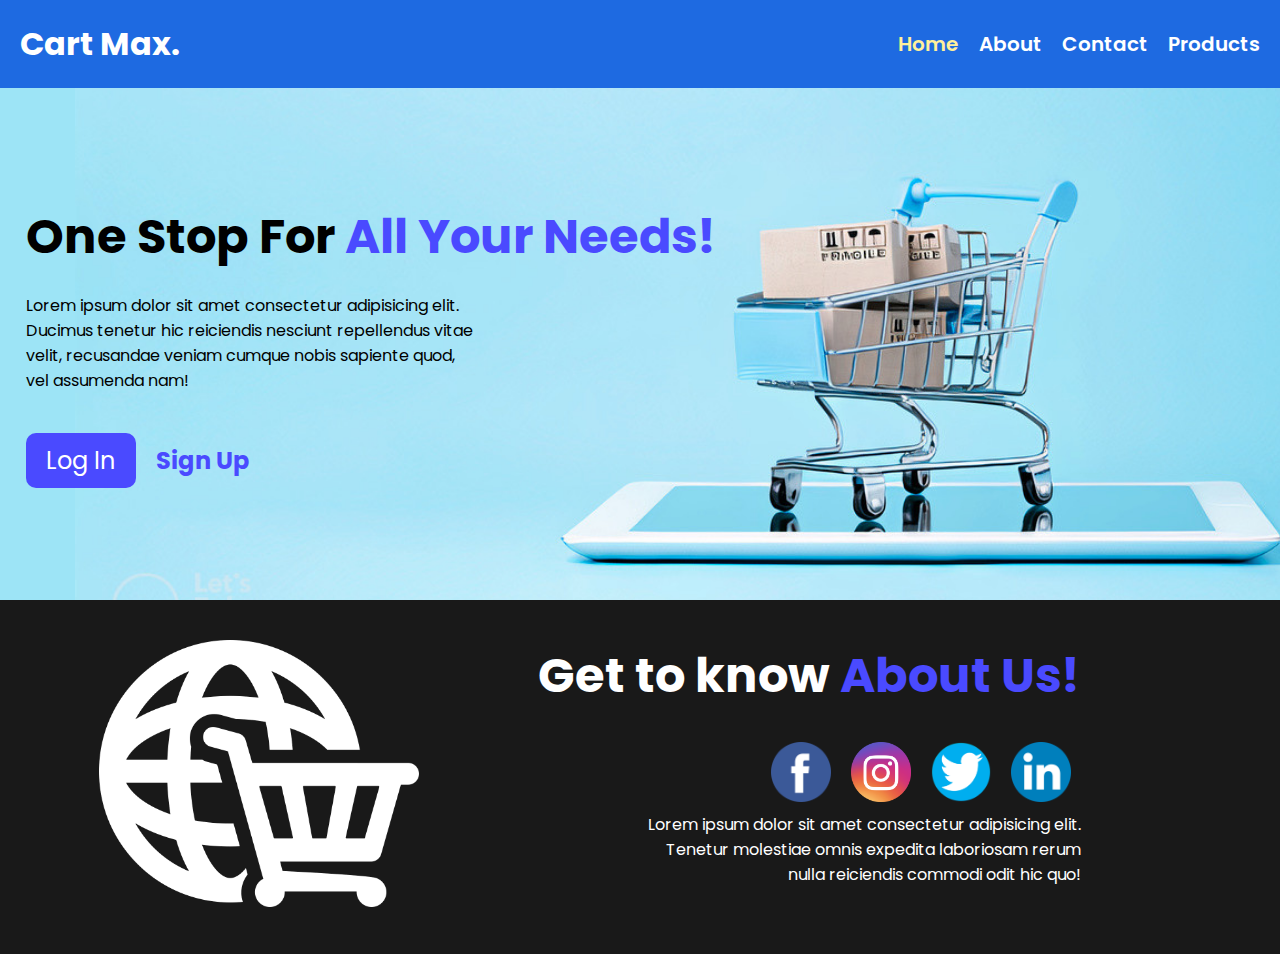
<file: index.html>
<!DOCTYPE html>
<html lang="en">
<head>
    <meta charset="UTF-8">
    <meta http-equiv="X-UA-Compatible" content="IE=edge">
    <meta name="viewport" content="width=device-width, initial-scale=1.0">
    <link rel="stylesheet" href="style.css">
    <title>Cart Max!</title>
</head>
<body>
<div class="top">
        <div class="logo">
            Cart Max.
        </div>
        <div class="elements">
            <a href="/pages/about.html" style="color:rgb(255, 240, 155)">
                Home
            </a>
        </div>
        <div class="elements">
            <a href="/pages/about.html">
                About
            </a>
        </div>
        <div class="elements">
            <a href="/pages/contact.html">
                Contact
            </a>
        </div>
        <div class="elements" >
            <a href="/pages/Products.html">
                Products
            </a>
        </div>
</div>
    
<section class="main">
    <div>
        <div style="font-weight: bolder; font-size: 48px;">
            One Stop For <span style="color: rgb(74, 74, 255);">All Your Needs!</span>
        </div>   

        <div style="margin-top: 20px;">
            Lorem ipsum dolor sit amet consectetur adipisicing elit. <br> Ducimus tenetur hic reiciendis nesciunt repellendus vitae <br> velit, recusandae veniam cumque nobis sapiente quod, <br>vel assumenda nam!
        </div>

        <section class="btns">
            <div class="btn1 btn">
                Log In
            </div>
    
            <div class="btn2 btn">
                Sign Up
            </div>
    
        </section>

    </div>
    <div class="image">
    </div>

</section>

<section class="newsletter">

        <div class="graphic">
            <img src="pages/graphic.png" width="320px" height="auto" style="filter:invert();">
        </div>

        <div class="total">
            <div style="font-weight: bolder; font-size: 48px;">
                Get to know <span style="color: rgb(74, 74, 255);">About Us!</span>
            </div>   
    
            <div class="socials" style="margin-top: 20px; display: flex; justify-content: flex-end;">
                
                <img src="/pages/logos/fb.png" width="60px" class="elms">
                <img src="/pages/logos/insta.png" width="60px" class="elms">
                <img src="/pages/logos/tw.png" width="60px" class="elms">
                <img src="/pages/logos/ln.png" width="60px" class="elms">

            </div>
    
            <section>
                Lorem ipsum dolor sit amet consectetur adipisicing elit. <br> Tenetur molestiae omnis expedita laboriosam rerum <br> nulla reiciendis commodi odit hic quo!
            </section>
    
        </div>
    

</section>


</body>
</html>
</file>
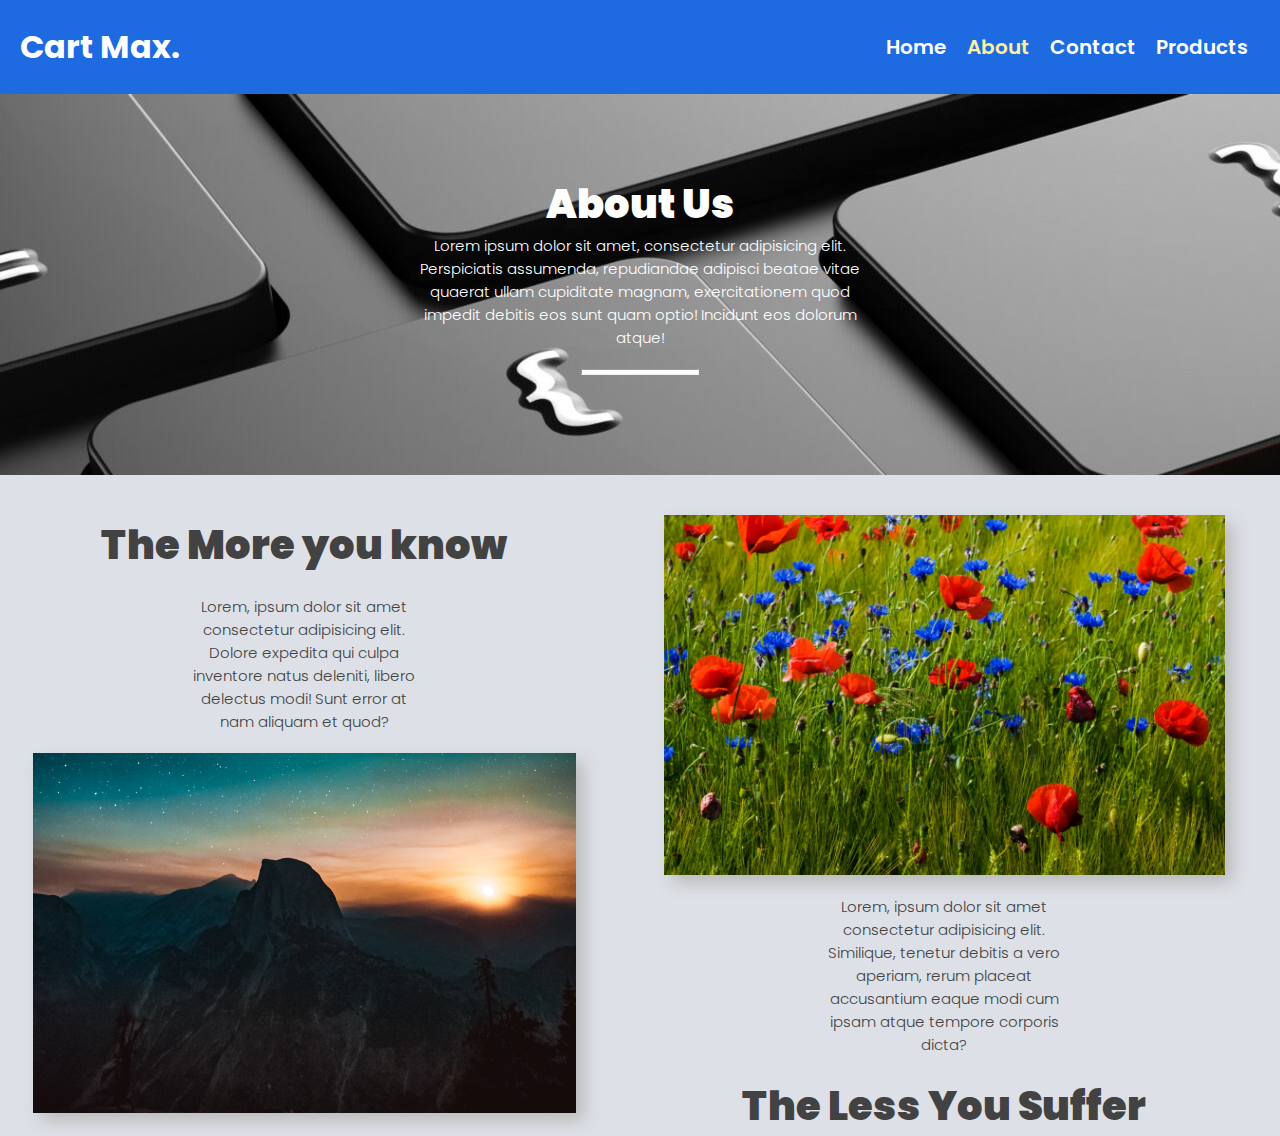
<file: pages/about.html>
<!DOCTYPE html>
<html lang="en">
<head>
    <meta charset="UTF-8">
    <meta http-equiv="X-UA-Compatible" content="IE=edge">
    <meta name="viewport" content="width=device-width, initial-scale=1.0">
    <link rel="stylesheet" href="../style.css">
    <title>About Us</title>
</head>
<body>
<div class="top">
        <div class="logo">
            Cart Max.
        </div>
    <div class="navbar">
        <div class="elements">
            <a href="../index.html">
                Home
            </a>
        </div>
        <div class="elements">
            <a href="/pages/about.html" style="color:rgb(255, 240, 155)">
                About
            </a>
        </div>
        <div class="elements">
            <a href="/pages/contact.html">
                Contact
            </a>
        </div>
        <div class="elements" >
            <a href="/pages/Products.html">
                Products
            </a>
        </div>
    </div>
</div>

<section class="abt">
    <div class="abtHeading">
        About Us
    </div>

    <div class="abtSub">
        Lorem ipsum dolor sit amet, consectetur adipisicing elit. Perspiciatis assumenda, repudiandae adipisci beatae vitae quaerat ullam cupiditate magnam, exercitationem quod impedit debitis eos sunt quam optio! Incidunt eos dolorum atque!
    </div>

    <hr class="abtLine">

    <section>

    </section>

</section>

<section class="abtDetails">

    <div>
        <div class="abtHeading2">The More you know</div>
        <div class="abtSub2">Lorem, ipsum dolor sit amet consectetur adipisicing elit. Dolore expedita qui culpa inventore natus deleniti, libero delectus modi! Sunt error at nam aliquam et quod?</div>
        <div class="abtImage2a">

        </div>
    </div>

    <div>
        <div class="abtImage2b">

        </div>
        <div class="abtSub2">Lorem, ipsum dolor sit amet consectetur adipisicing elit. Similique, tenetur debitis a vero aperiam, rerum placeat accusantium eaque modi cum ipsam atque tempore corporis dicta?</div>
        <div class="abtHeading2">The Less You Suffer</div>
    </div>

</section>


</div>
</body>
</html>
</file>
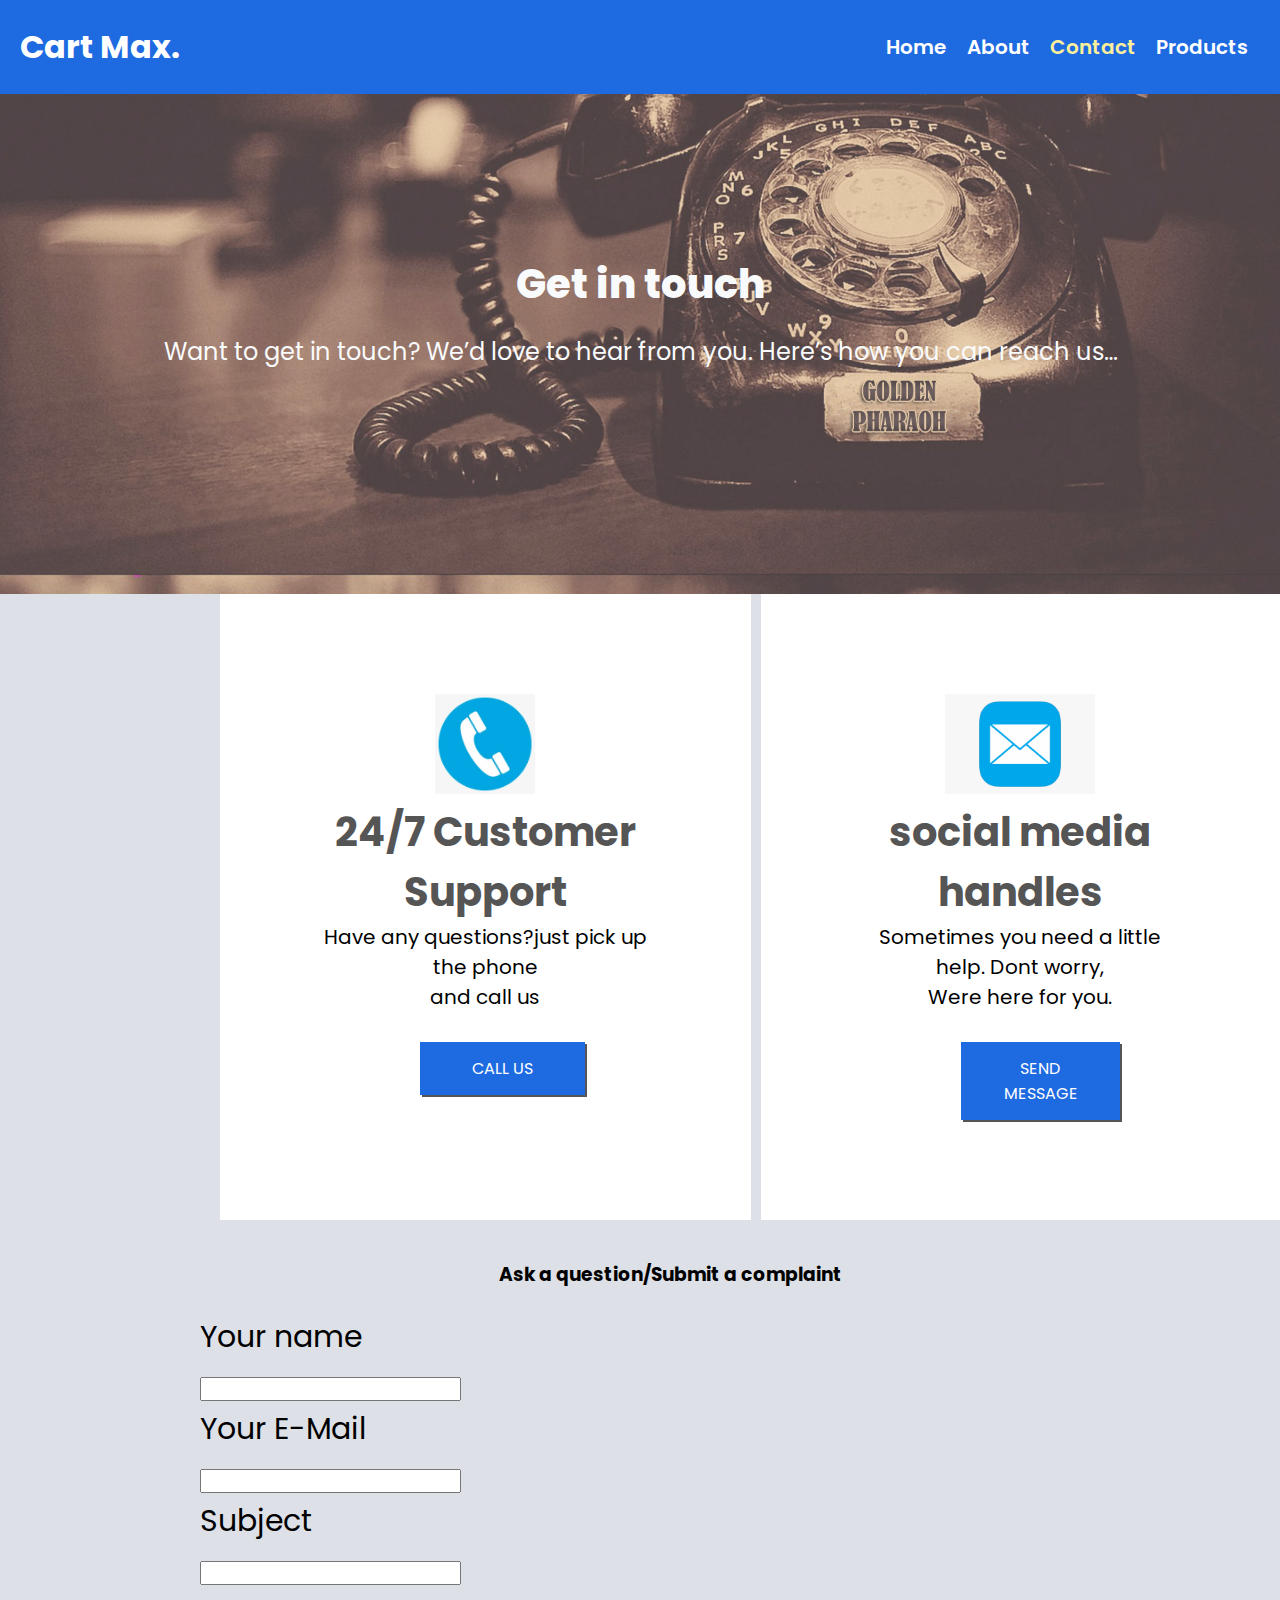
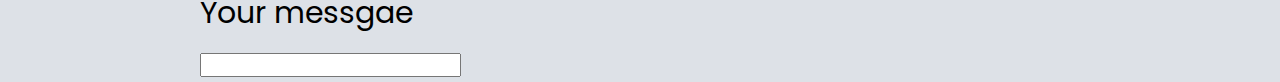
<file: pages/contact.html>
<!DOCTYPE html>
<html lang="en">
<head>
    <meta charset="UTF-8">
    <meta http-equiv="X-UA-Compatible" content="IE=edge">
    <meta name="viewport" content="width=device-width, initial-scale=1.0">
    <link rel="stylesheet" href="../style.css">
    <title>Contact Us</title>
</head>
<body>

<style>
.contact-img{
   height: 500px;
    background-image:url(/pages/contactuspage.jpeg);
    opacity: 85%;
    background-size: cover;
    background-position-y: -320px;
    }
    .text-img{
        color: white;
        font-size:40px;
        text-align: center;
        padding-top: 160px;
        font-weight: 800;
        }
        .sub-quote{
            font-size: 24px;
            margin-top: 20px;
            font-weight: 400;

        }

        .box-one{    
        font-size: 20px;
        padding: 100px  100PX 100PX 100PX; 
        margin-right: 10px;
        margin-left: 220px;
        text-align: center;
        background-color: white 
        } 
        
        .box-two{
        background-color: white;
        padding: 100px  100PX 100PX 100PX; 
        font-size: 20px;
        text-align: center;
            }

        .con-button{
        align-items: center;
        background-color:#1E6AE1 ;
        margin-left: 100px;
        color: white;
        display: block;
        width: 50%;
        border:none;
        padding: 14px 28px;
        font-size: 16px;
        box-shadow:2px 2px #555;
        cursor: pointer;
        text-align: center
         }

        .flex-class{
            display: flex;
        }

        .header{
                color:#555;
        }

        .form-initial{
        margin-top: 40px;
        margin-left: 60px;
        text-align: center;
       }
       .form-contents{
       padding-left: 200px;
       font-size: 30px;
       }

</style>
    

    <div class="top">
        <div class="logo">
            Cart Max.
        </div>
    <div class="navbar">
        <div class="elements">
            <a href="../index.html">
                Home
            </a>
        </div>
        <div class="elements">
            <a href="/pages/about.html">
                About
            </a>
        </div>
        <div class="elements">
            <a href="/pages/contact.html"  style="color:rgb(255, 240, 155)">
                Contact
            </a>
        </div>
        <div class="elements" >
            <a href="/pages/Products.html">
                Products
            </a>
        </div>
    </div>
</div>
    
<div class="contact-img">
    
    <div class="text-img">
         Get in touch
         <div class="sub-quote">
            Want to get in touch? We’d love to hear from you. Here’s how you can reach us…
        </div>
    </div>
</div>

<section class="flex-class">
    <section class="box-one">
        <img src="../pages/phone.png" width="100px" height="100px" > 
    <h1 class="header">24/7 Customer Support</h1>
    Have any questions?just pick up the phone <br>and call us <br>
    <br>
    <button class="con-button">
        CALL US
    </button>
</section>

    <div class="box-two">
        <img src="../pages/letter.png" width="150px" height="100px">
       <h1 class="header">social media handles</h1>
        Sometimes you need a little help. Dont worry, <br> Were here for you. <br>
    <br>
       <button class="con-button">
        SEND MESSAGE
       </button>
    </div>
  
</section>

<div class="form-initial">
<h3>Ask a question/Submit a complaint</h3> <br>
    </div>

    <div class="form-contents">
       Your name <br>
       <input type="text">
    </div>

    <div class="form-contents">
        Your E-Mail <br>
        <input type="text">
    </div>

    <div class="form-contents">
        Subject <br>
        <input type="text">
    </div>

    <div class="form-contents">
        Your messgae <br>
        <input type="text">
    </div>
</body>
</html>
</file>
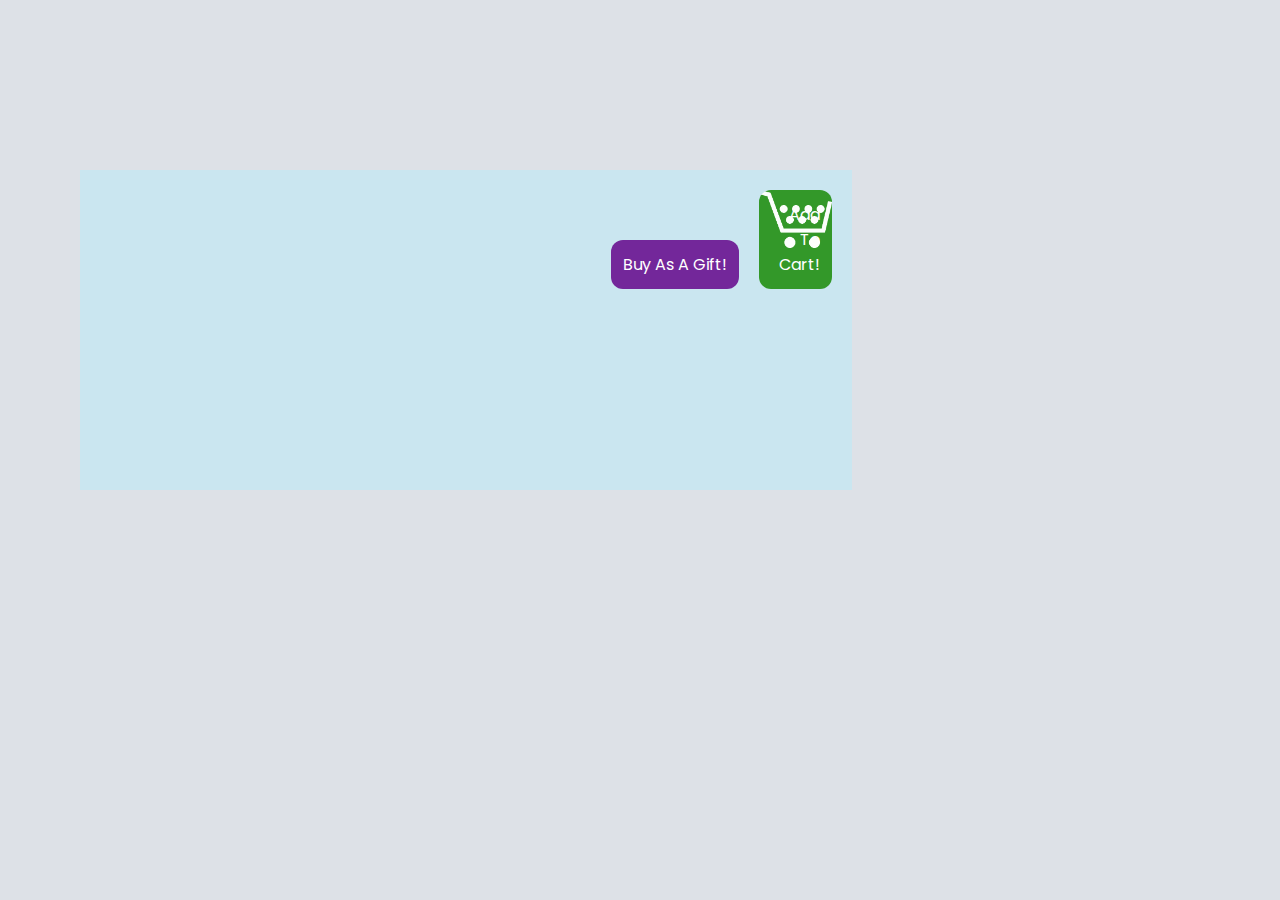
<file: pages/item.html>
<!DOCTYPE html>
<html lang="en">
<head>
    <meta charset="UTF-8">
    <meta http-equiv="X-UA-Compatible" content="IE=edge">
    <meta name="viewport" content="width=device-width, initial-scale=1.0">
    <title>Cart Max.</title>
    <link rel="stylesheet" href="../style.css">
</head>
<body>
    
    <div class="iCover">
    </div>
    
    <section class="iData">

    <nav class="iHolder">

        <div class="iImage">

        </div>
        
        <div class="iCluster">
            <div class="iText">
                
            </div>
            <div class="iDesc">

            </div>
            <div class="iRating">

            </div>
            <div class="iPrice">

            </div>
            <div style="display:flex;">
                <div class="iGift">
                    Buy As A Gift!
                </div>
                <div class="iCart">
                    Add To Cart!
                </div>
            </div>
        </div>

    </nav>

    </section>

    <script>

        let item = document.querySelector('.item');        
        console.log(JSON.parse(localStorage.getItem("ITEM")))

        let data = JSON.parse(localStorage.getItem("ITEM"))

        document.querySelector('.iCover').style.backgroundImage = `url('${data.thumbnail}')`
        document.querySelector('.iImage').style.backgroundImage = `url('${data.images[2]}')`
        document.querySelector('.iText').innerHTML = data.title
        document.querySelector('.iDesc').innerHTML = data.description
        document.querySelector('.iRating').innerHTML = (
              data.rating >= 4.7 ? '⭐⭐⭐⭐⭐' : 
              data.rating >= 4.5 ? '⭐⭐⭐⭐' : 
              data.rating >= 4.3 ? '⭐⭐⭐' :
              data.rating >= 4.2 ? '⭐⭐' : 
              data.rating >= 4.1 ? '⭐' : '❌'
            )
        document.querySelector('.iPrice').innerHTML = data.price + ' USD/-'

    </script>

</body>
</html>
</file>
<file: style.css>
@import url('https://fonts.googleapis.com/css2?family=Poppins:ital,wght@0,100;0,200;0,300;0,400;0,500;0,600;0,700;0,800;0,900;1,100;1,200;1,300;1,400;1,500;1,600;1,700;1,800;1,900&display=swap');

* { 
    font-family: Poppins;
    padding: 0;
    margin: 0;
}

body{
    background-color: #F7F7F7;
}

.logo{
    color: white;
    flex: 1;
    font-size: 32px;
    font-weight: bolder;
}
 
.navbar{
    display: flex;
    padding: 12px;
    align-items: center;
}

.elements{
    font-size: 20px;
    padding-left: 20px;
    color: white;
}

.top{
    display: flex;
    justify-content: center;
    align-items: center;
    background-color:#1E6AE1;
    padding: 20px;
}

a{
    text-decoration: none;
    color: white;
    font-weight: 600;
}

.search {

    display: flex;
    align-items: center;
    border: 1px solid rgb(195, 195, 195);
    background-color:white;
    border-radius: 24px;
    padding-left: 6px;

}

.search input, .search input:focus {

    border: 0;
    resize: none;
    width: 100%;
    outline: none;
    background-color: transparent;
    color:#1E6AE1;


}

.search input::placeholder{

    color:white;

}

.icon{

    font-size: 24px;

}

.image{

    background-size: cover;
    padding: 20%;
    background-repeat: no-repeat;
    /* background-image: url("http://atlas-content-cdn.pixelsquid.com/stock-images/gold-icon-shopping-cart-4G3rGDF-600.jpg"); */

    /* background-image: url("https://www.pngitem.com/pimgs/m/33-337386_gold-shopping-cart-png-transparent-png.png"); */
}

.main{

    
    display: flex;
    align-items: center;
    justify-content: space-evenly;
    background-image: url("pages/Cart.jpg");
    background-position-y: center;
    background-position-x: 75px;
    background-color: #9DE4F6;

    background-size: cover;
    background-repeat: no-repeat;

}

::-webkit-scrollbar{

    width: 2%;

}

.newsletter{

    text-align: right;
    background-color: #191919;
    display: flex;
    padding: 40px;
    justify-content: space-around;

}

.newsletter div{

    color: white;

}

.btns {

    display: flex;

}

.newsletter .btns {
    justify-content: flex-end
}

.btn{


    margin-top: 40px ;
    font-size: 24px;
    padding-left: 20px;
    padding-right: 20px;
    padding-top: 10px;
    padding-bottom: 10px;
    border-radius: 10px;

}

.btn1{

    background-color: rgb(74, 74, 255);
    color: white;

}

.btn2{

    color: rgb(74, 74, 255);
    font-weight: bolder
}
@import url('https://fonts.googleapis.com/css?family=Montserrat&display=swap');
@font-face {
    font-family: "Calculator";
    src: url("../Calculator/pages/Fonts/Calculator.ttf");
}
body {
  background: #dde1e7;
  font-family: 'Montserrat', sans-serif;
}
.container {
    background: #3a3a3b;
  width: 320px;
  height: 550px;
  border-radius: .5em;
  box-shadow: -3px -3px 7px #ffffff73,
              2px 2px 5px rgba(94, 104, 121, 0.288);
  margin: 0 auto;
  padding: 32px 16px;
  display: flex;
  flex-direction: column;
  justify-content: space-between;
  
}
.container .result {
  width: 100%;
  height: 150px;
  background: #7ff748;
  box-shadow: inset 2px 2px 5px #babecc,
              inset -5px -5px 10px #ffffff73;
  
}
.container .result p {
  font-size: 40pt;
  font-family: "Calculator";
  overflow-y: auto;
  text-align: right;
  

}

.container .buttons {
  display: grid;
  grid-template-columns: repeat(4, 1fr);
  grid-gap: 1em;
  background: #3a3a3b;
}
.container .buttons .button, .container .buttons .num-button  {
  cursor: grab;
  text-align: center;
  background: #dde1e7;
  width: 60px;
  font-size:18px;
  height: 60px;
  display: grid;
  place-content: center;
  border-radius: 50%;
  /* box-shadow: 2px 2px 5px #babecc,
              -5px -5px 10px #ffffff73; */

}
.button:hover{
  color: #3498db;

 
}

.container .buttons .zero {
  grid-column: 1/ 3;
  background: #dde1e7;
  width: 100%;
  font-size:18px;
  border-radius: 10px;
  /* box-shadow: 2px 2px 5px #babecc,
              -5px -5px 10px #ffffff73; */
}

 
.action-btn {
  color: grey;
  font-weight: bold;
}
.calc-action-btn{
  color: #ed11d7;
  font-size: 20px;
  font-weight: bold;
}
.show{

    position: fixed;
    right:    0;
    bottom:   0;
    margin: 50px;
    cursor: pointer;
    background-color: #3498db;
    padding: 15px;
    border-radius: 80px;
    font-weight: 600;
    color: #F7F7F7;
    
}
.show:hover{
    transform:scale(1.1) ;
    transition: .3s;


}
.popup{

    padding: 20px;
    position: fixed;
    right:    0;
    bottom:   0;
    display: none;
}

.total {

    padding-right: 100px;
    

}

.elms{

    padding: 10px;

}
.calc{
    transform:scale(0.7);
    position: absolute;
    right:    0;
    bottom:   0;
}

@keyframes calcOpen {
    
    0% {

        transform: scale(0);

    }

    100% {

        transform: scale(1);        

    }

}
@keyframes calcClose {
    
    0% {

        transform: scale(1);

    }

    100% {

        transform: scale(0);        

    }

}

.calcOpenC{

    animation: calcOpen .5s;

}

.calcCloseC{

    animation: calcClose .3s;

}
.product{

    height: 300px;
    width: 200px;
    border: 1px solid;
    border-color: #dde1e7;
    padding: 10px;
    box-shadow: 5px 10px 8px #888888;
    border-radius: 20px;
    transition: .2s;
    transition-property: all;
    transition-duration: 0.2s;
    transition-timing-function: ease;
    margin: auto;
    margin-bottom: 40px;
    background-color: white;

}
.product:hover{
    transform: scale(1.1);
    transition: .2s;
    transition-property: all;
    transition-duration: 0.2s;
    transition-timing-function: ease;
}
.pmain{
    display: flex;
    margin-top: 50px;
    

}
.pside{
    margin: 80px 200px 0px 0px;
    font-weight: 800;
    /* line-height: 80px; */
    
}
.productm{
    margin: 20px;
    text-align: center;
    display: flex;
    flex-wrap: wrap;
    margin-left: 200px;
}

.abt{

    background-image: url("/pages/About.jpeg");
    padding: 80px;

}

.abtHeading{

    text-align: center;
    font-weight: 900;
    color: white;
    font-size: 40px;
}

.abtSub{

    text-align: center;
    font-weight: 300;
    color: white;  
    font-size: 15px;
    width: 40%;
    margin: auto;

}

.abtLine{

    width: 10%;
    margin: 20px auto;
    padding: 2px;
    background-color: white;        

}

.abtDetails{

    display: flex;
    justify-content: space-evenly;

    padding-top: 40px;

}

.abtDetails div img {

    width: 120px;
    height: auto;

}

.abtHeading2 {

    text-align: center;
    font-weight: 900;
    color: white;
    font-size: 40px;
    color: rgb(66, 66, 66)

}

.abtSub2{

    text-align: center;
    font-weight: 300;
    color: rgb(66, 66, 66);
    font-size: 15px;
    width: 40%;
    margin: auto;
    padding: 20px;

}

.abtImage2a{

    width: 30%;
    margin: auto;
    padding: 180px;
    background-image: url("/pages/IMG1.jpg");
    background-size: cover;
    background-position: bottom;
    box-shadow: 8px 8px 16px rgb(186, 186, 186);

}

.abtImage2b{

    width: 30%;
    margin: auto;
    padding: 180px;
    background-image: url("/pages/IMG2.jpg");
    background-size: cover;
    background-position: bottom;
    box-shadow: 8px 8px 16px rgb(186, 186, 186);

}

.psideItems{

    width: 120%;
    background-color:#1E6AE1;
    color: white;
    margin-bottom: 18px;
    text-align: center;
    padding: 10px 4px 10px 4px;

}

/* Item Styles */

.iCover{

    padding: 250px;
    background-size: cover;
    color: white;
    filter: blur(8px);
    
}

.iImage{

    padding: 160px;
    width: 8%;
    background-position: center;
    background-size: cover;

}

.iData{

    position: absolute;
    top: 0;

}

.iHolder{

    margin: 20% 0px 0px 80px;
    display: flex;
    color: white;
    background-color: rgb(176, 237, 255, 0.4);

}

.iCluster{

    text-align: right;
    padding-left: 160px;

}

.iText{

    font-weight: 900;
    font-size: 48px;
    margin-bottom: 20px;

}

.iDesc{

    font-weight: 400;
    font-style: italic;
    width: 70%;
    margin-left:auto;

    
}

.iRating{

    font-size: 64px;

}

.iPrice{

    font-size: 54px;
    color: rgb(0, 172, 0);
    font-weight: 800;

}

.iCart{

    flex: 1;
    background-color: #158901d5;
    width: fit-content;
    margin: auto 20px 10px auto;
    padding: 12px;
    border-radius: 12px;
    transition: .3s;
    background-image: url("/pages/cartVec.png");
    background-size: contain;
    background-repeat: no-repeat;

}

.iCart:hover{

    background-color: #1fcc00d5;
    transform: scale(1.1);
    transition: .3s;
    background-position-x: right;
    color:#1fcc00d5 ;
}

.iGift{

    background-color: #620189d5;
    width: fit-content;
    margin: auto 20px 10px auto;
    padding: 12px;
    border-radius: 12px;
    transition: .3s;

}

.iGift:hover{

    background-color: #9200ccd5;
    transform: scale(1.1);
    transition: .3s;

}
</file>
